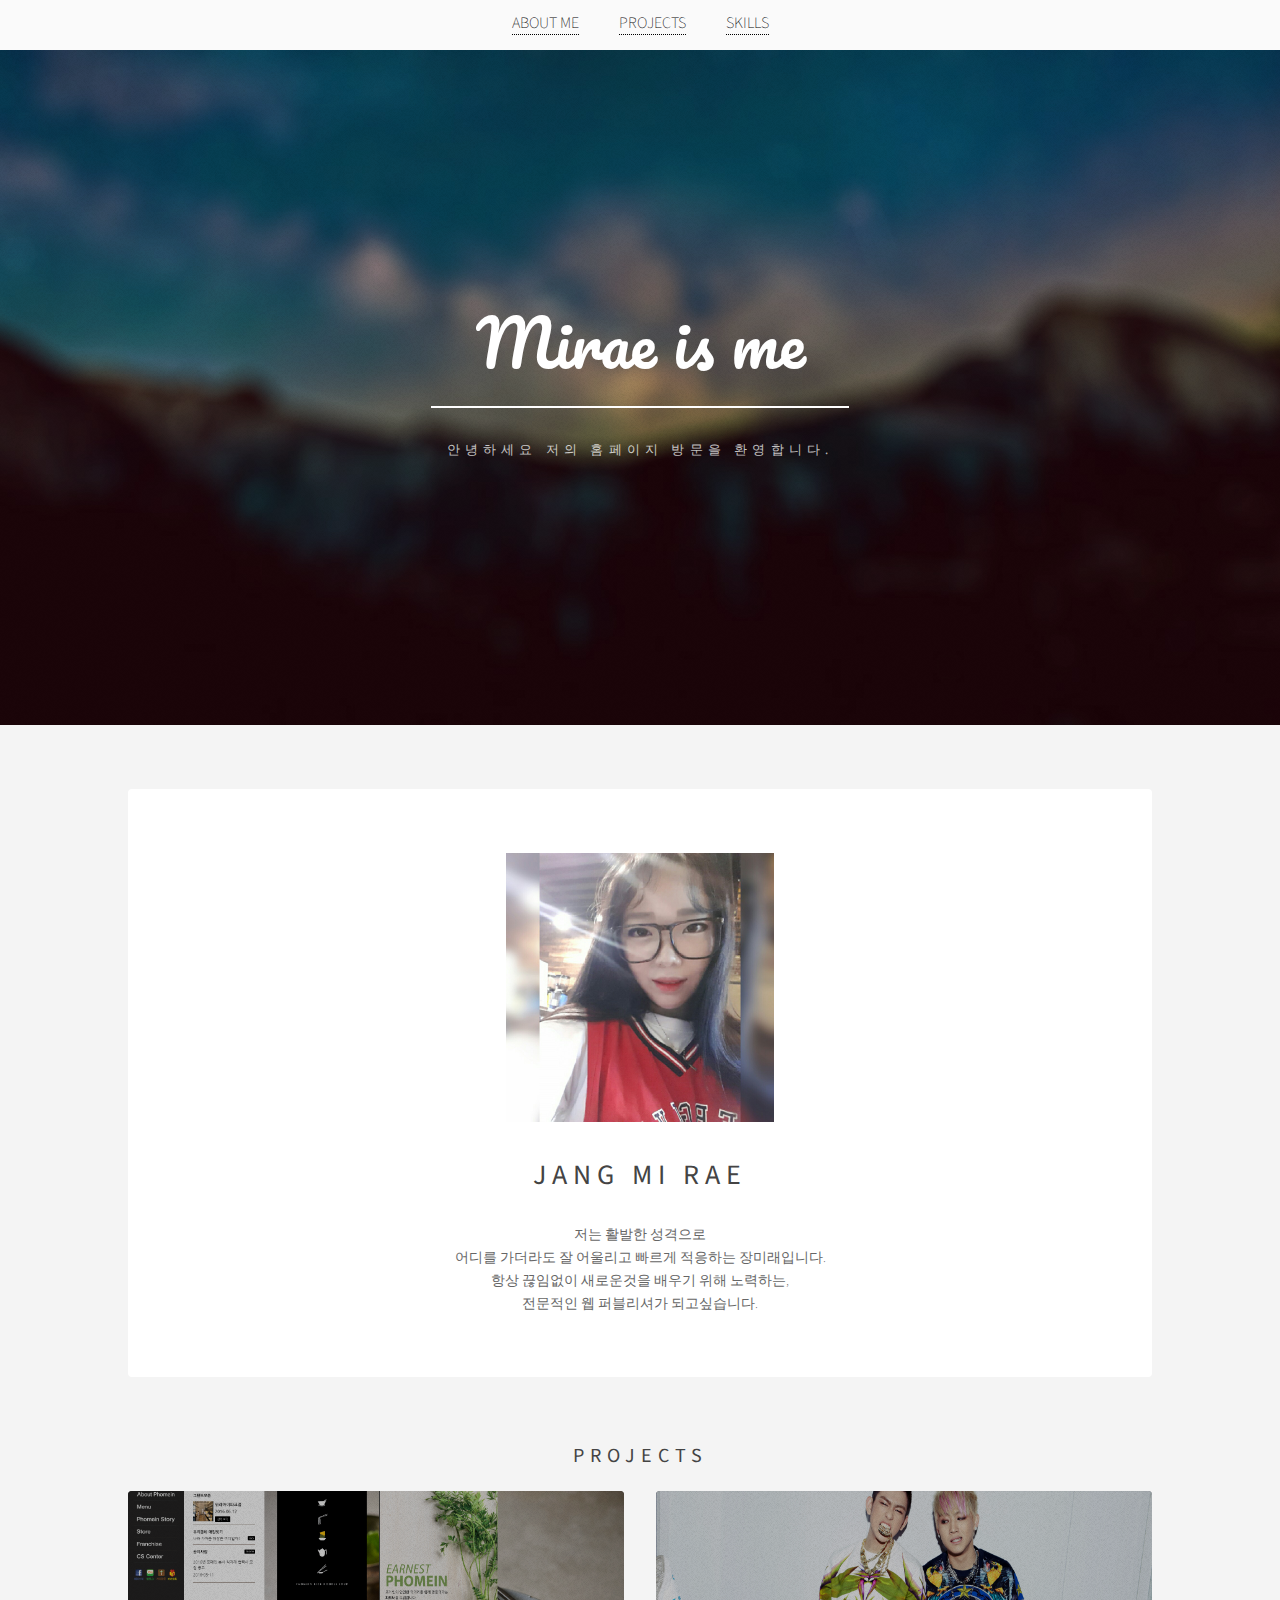
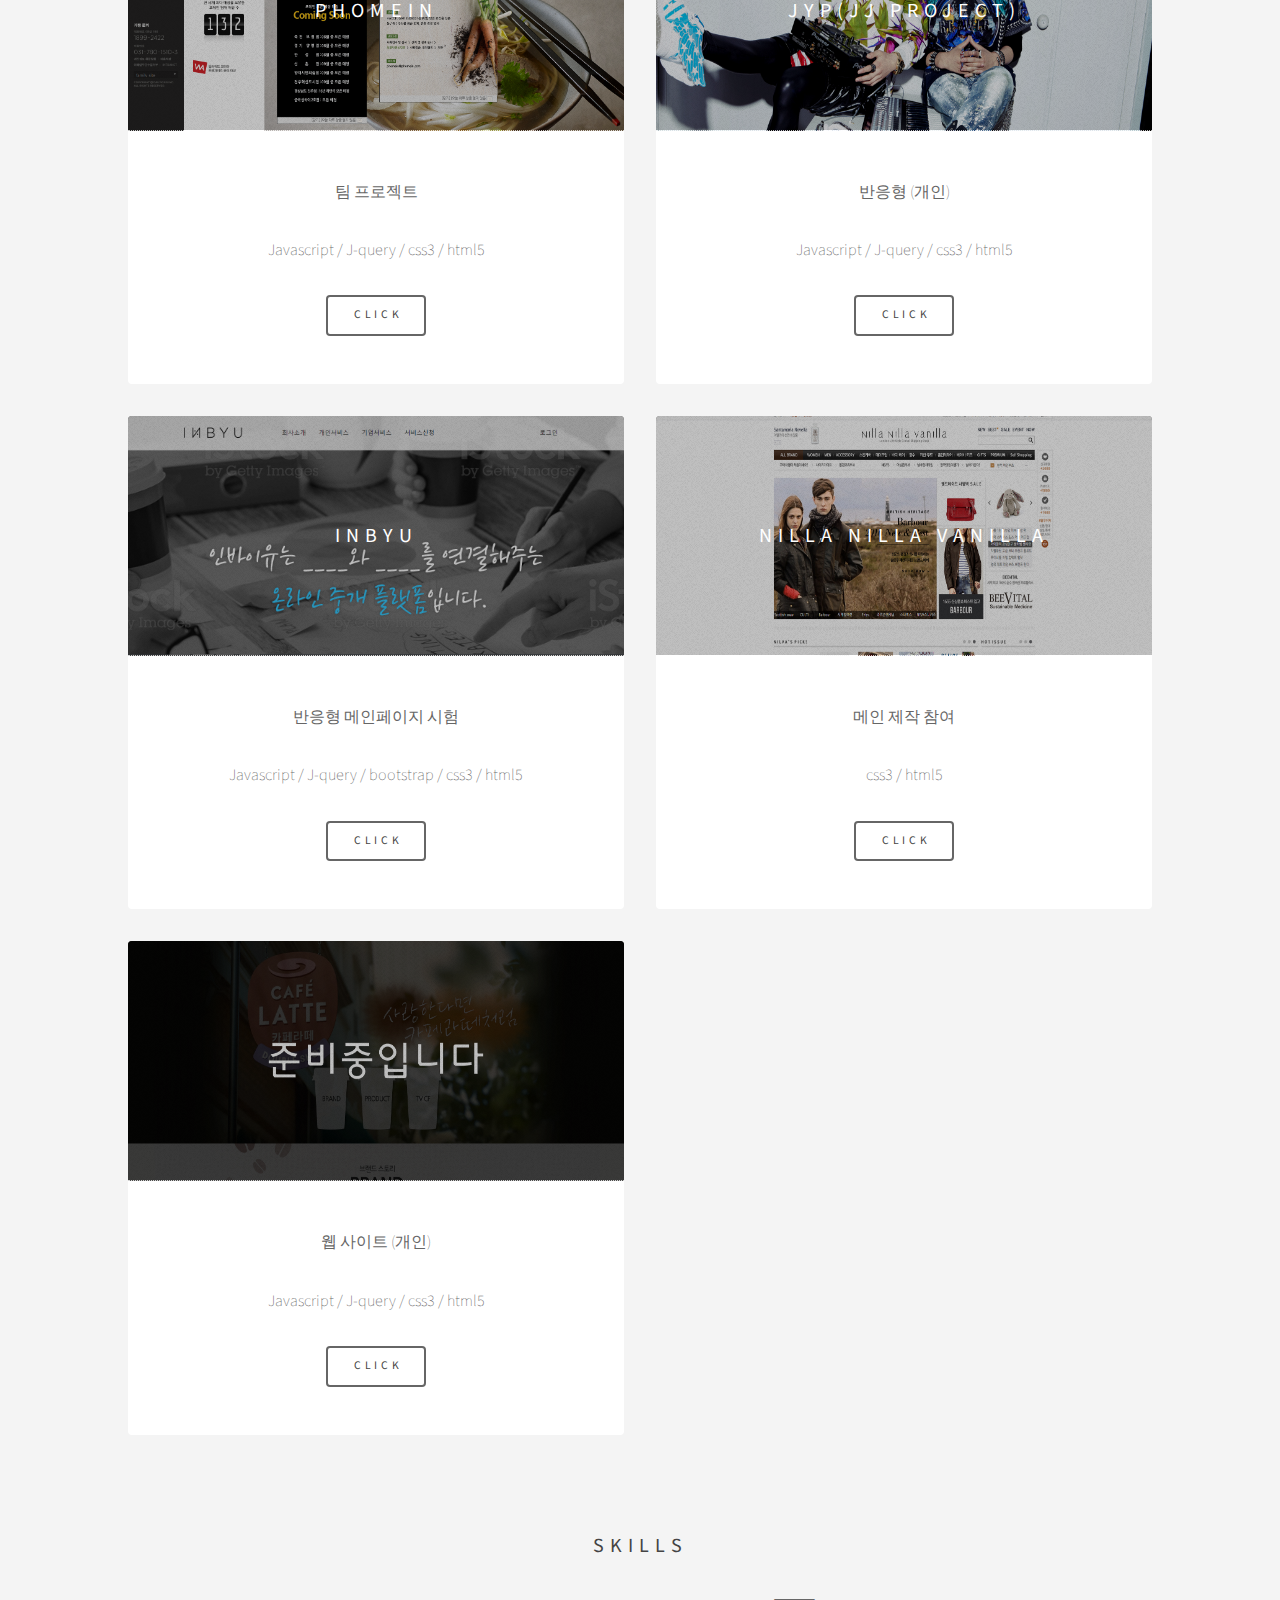
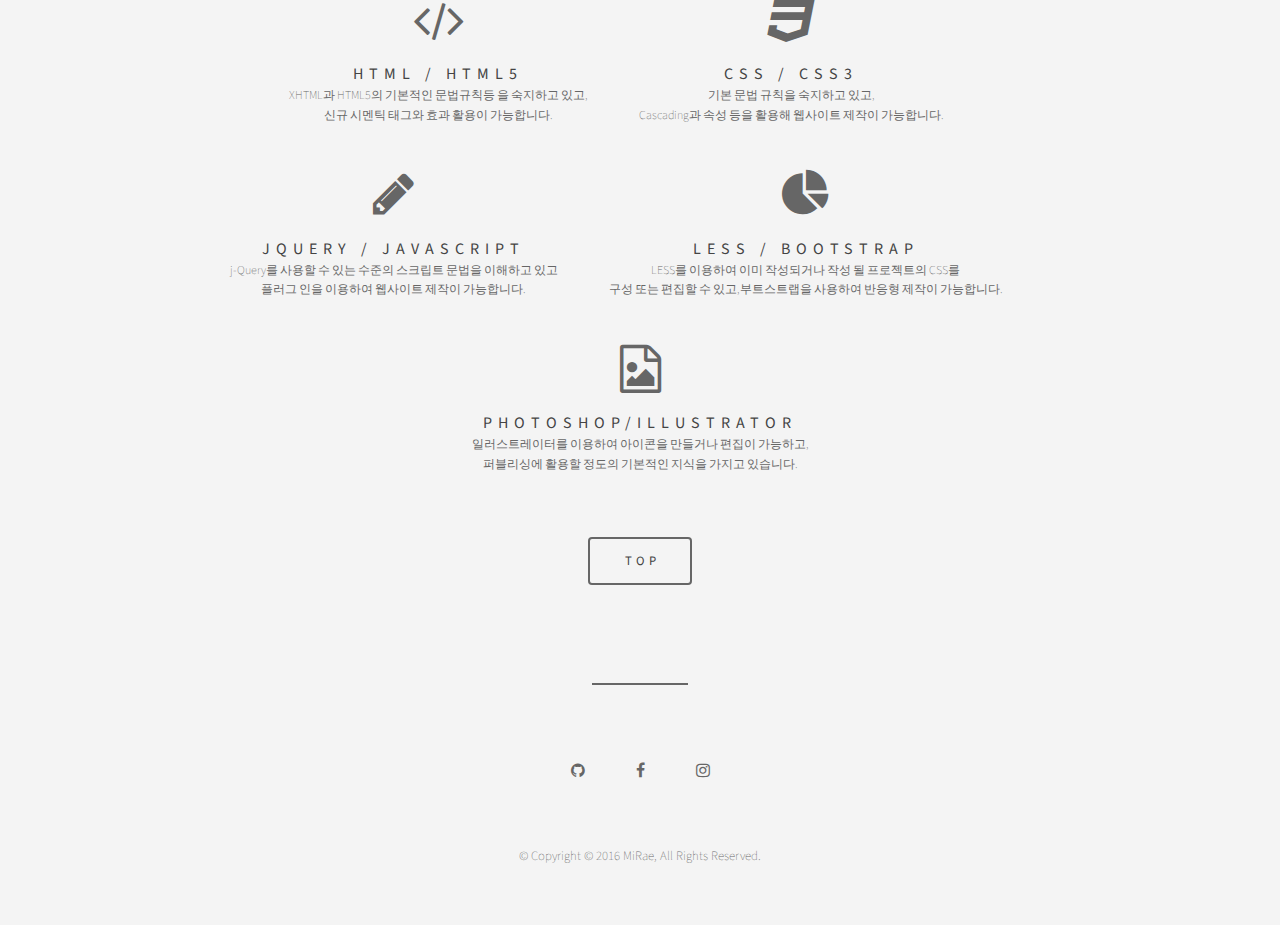
<file: index.html>
<!DOCTYPE HTML>
<!--
	Epilogue by TEMPLATED
	templated.co @templatedco
	Released for free under the Creative Commons Attribution 3.0 license (templated.co/license)
-->
<html>
	<head>
		<title>Jang Mi Rae</title>
		<meta charset="utf-8" />
		<meta name="viewport" content="width=device-width, initial-scale=1" />

		<link rel="stylesheet" href="assets/css/main.css" />
	</head>
	<body data-spy="scroll" data-target=".navbar">
		<!-- 네비 -->
		<div class="navbar">
	    <ul class="nav nav-tabs" role="tablist" >
	      <li><a href="#wrapper" >ABOUT ME</a></li>
				<li><a href="#pro">PROJECTS</a></li>
				<li><a href="#cta">SKILLS</a></li>
	    </ul>
	  </div>
		<!-- Header -->
			<header id="header" class="alt">
				<div class="inner">
					<h1>Mirae is me</h1>
					<p>안녕하세요 저의 홈페이지 방문을 환영합니다.</p>
					<!-- <a href="">
						<i class="fa fa-chevron-circle-down fa-2x" aria-hidden="true"></i>
					</a> -->
				</div>
			</header>

		<!-- Wrapper -->
			<div id="wrapper">

				<!-- Banner -->
					<section id="intro" class="main">
						<div class="icon major">
                            <img src="images/mirae.jpg" alt="미래사진">
                        </div>

						<h2>Jang Mi Rae</h2>
						<p>저는 활발한 성격으로<br />
							어디를 가더라도 잘 어울리고 빠르게 적응하는 장미래입니다.<br />
							항상 끊임없이 새로운것을 배우기 위해 노력하는, <br />
							전문적인 웹 퍼블리셔가 되고싶습니다.
						</p>

						<!-- <ul class="actions">
							<li><a href="#" class="button big">Learn More</a></li>
						</ul> -->
					</section>

				<!-- Items -->
					<h3 style="text-align:center" id="pro">PROJECTS</h3>
					<section class="main items">

						<article class="item">
							<header>
								<a href="http://pf.i-make.kr:8080/phomein/html/main/main.jsp" target="_blank"><img src="images/phomein.png" alt="포메인" style="width:100%"/></a>
								<h3>Phomein</h3>
							</header>
							<P>팀 프로젝트</P>
							<P>Javascript / J-query / css3 / html5</P>
							<ul class="actions">
								<li><a href="http://pf.i-make.kr:8080/phomein/html/main/main.jsp" target="_blank" class="button">Click</a></li>
							</ul>
						</article>
						<article class="item">
							<header>
								<a href="http://miraeme.dothome.co.kr/" target="_blank"><img src="images/jyp.png" alt="jyp" style="width:100%"/></a>
								<h3>JYP(JJ Project) </h3>
							</header>
							<p>반응형 (개인)</p>
							<P>Javascript / J-query / css3 / html5</P>
							<ul class="actions">
								<li><a href="http://miraeme.dothome.co.kr/" target="_blank" class="button">Click</a></li>
							</ul>
						</article>
						<article class="item">
							<header>
								<a href="mirae_me/LKMS_-master/index.html" target="_blank"><img src="images/inbyu.jpg" alt="인바이유" style="width:100%"/></a>
								<h3>INBYU</h3>
							</header>
							<p>반응형 메인페이지 시험</p>
							<P>Javascript / J-query / bootstrap / css3 / html5</P>
							<ul class="actions">
								<li><a href="mirae_me/LKMS_-master/index.html" target="_blank" class="button">Click</a></li>
							</ul>
						</article>
						<article class="item">
							<header>
								<a href="http://www.nillanillavanilla.com/" target="_blank"><img src="images/nilla.png" alt="닐라닐라" style="width:100%"/></a>
								<h3>Nilla Nilla Vanilla </h3>
							</header>
							<p>메인 제작 참여</p>
							<p>css3 / html5</p>
							<ul class="actions">
								<li><a href="http://www.nillanillavanilla.com/" target="_blank" class="button">Click</a></li>
							</ul>
						</article>
						<article class="item">
							<header>
								<a href=""><img src="images/img.png" alt="카페라떼" style="width:100%"/></a>
								<!-- <h3>Cafelatte</h3> -->
							</header>
							<p>웹 사이트 (개인)</p>
							<p>Javascript / J-query / css3 / html5</p>
							<ul class="actions">
								<li><a href="" class="button">Click</a></li>
							</ul>
						</article>
					</section>

				<!-- CTA -->
					<section id="cta" class="main special">
						<h3>SKILLS</h3>
						<ul class="icons">
							<li>
								<a class="icon fa-code fa-3x">
									<span class="label">HTML/HTML5</span>
								</a>
								<h4>HTML / HTML5</h4>
								<p>XHTML과 HTML5의 기본적인 문법규칙등 을 숙지하고 있고,<br />
									  신규 시멘틱 태그와 효과 활용이 가능합니다.
								</p>
							</li>
							<li>
								<a class="icon fa-css3 fa-3x">
									<span class="label">CSS/CSS3</span>
								</a>
								<h4>CSS / CSS3</h4>
								<p>기본 문법 규칙을 숙지하고 있고,<br />
								Cascading과 속성 등을 활용해 웹사이트 제작이 가능합니다.</p>
							</li>
							<li>
								<a class="icon fa-pencil fa-3x">
									<span class="label">jQuery</span>
								</a>
								<h4>jQuery / javascript</h4>
								<p>j-Query를 사용할 수 있는 수준의 스크립트 문법을 이해하고 있고<br />
									플러그 인을 이용하여 웹사이트 제작이 가능합니다.</p>
							</li>
							<li>
								<a class="icon fa-pie-chart fa-3x">
									<span class="label">LESS</span>
								</a>
								<h4>LESS / bootstrap</h4>
								<p>LESS를 이용하여 이미 작성되거나 작성 될 프로젝트의 CSS를 <br />
									구성 또는 편집할 수 있고,부트스트랩을 사용하여 반응형 제작이 가능합니다.</p>
							</li>
							<li>
								<a class="icon  fa-file-image-o fa-3x">
									<span class="label">Photoshop/illustrator</span>
								</a>
								<h4>Photoshop/illustrator</h4>
								<p>일러스트레이터를 이용하여 아이콘을 만들거나 편집이 가능하고,<br />
								퍼블리싱에 활용할 정도의 기본적인 지식을 가지고 있습니다.</p>
							</li>
						</ul>
						<ul class="actions">
							<li><a href="#top" class="button big">TOP</a></li>
						</ul>
					</section>

				<!-- Main -->
				<!--
					<section id="main" class="main">
						<header>
							<h2>Lorem ipsum dolor</h2>
						</header>
						<p>Fusce malesuada efficitur venenatis. Pellentesque tempor leo sed massa hendrerit hendrerit. In sed feugiat est, eu congue elit. Ut porta magna vel felis sodales vulputate. Donec faucibus dapibus lacus non ornare. Etiam eget neque id metus gravida tristique ac quis erat. Aenean quis aliquet sem. Ut ut elementum sem. Suspendisse eleifend ut est non dapibus. Nulla porta, neque quis pretium sagittis, tortor lacus elementum metus, in imperdiet ante lorem vitae ipsum. Pellentesque habitant morbi tristique senectus et netus et malesuada fames ac turpis egestas. Etiam eget neque id metus gravida tristique ac quis erat. Aenean quis aliquet sem. Ut ut elementum sem. Suspendisse eleifend ut est non dapibus. Nulla porta, neque quis pretium sagittis, tortor lacus elementum metus, in imperdiet ante lorem vitae ipsum. Pellentesque habitant morbi tristique senectus et netus et malesuada fames ac turpis egestas.</p>
					</section>
				-->

				<!-- Footer -->
					<footer id="footer">
						<ul class="icons">
							<li><a href="https://github.com/wkdalfo12" target="_blank" class="icon fa-github"><span class="label">github</span></a></li>
							<li><a href="#" class="icon fa-facebook"><span class="label">Facebook</span></a></li>
							<li><a href="#" class="icon fa-instagram"><span class="label">Instagram</span></a></li>
						</ul>
						<p class="copyright">&copy; Copyright &copy; 2016 MiRae, All Rights Reserved.</p>
					</footer>

			</div>

		<!-- Scripts -->
			<script src="assets/js/jquery.min.js"></script>
			<script src="assets/js/skel.min.js"></script>
			<script src="assets/js/util.js"></script>
			<script src="assets/js/main.js"></script>

	</body>
</html>
</file>
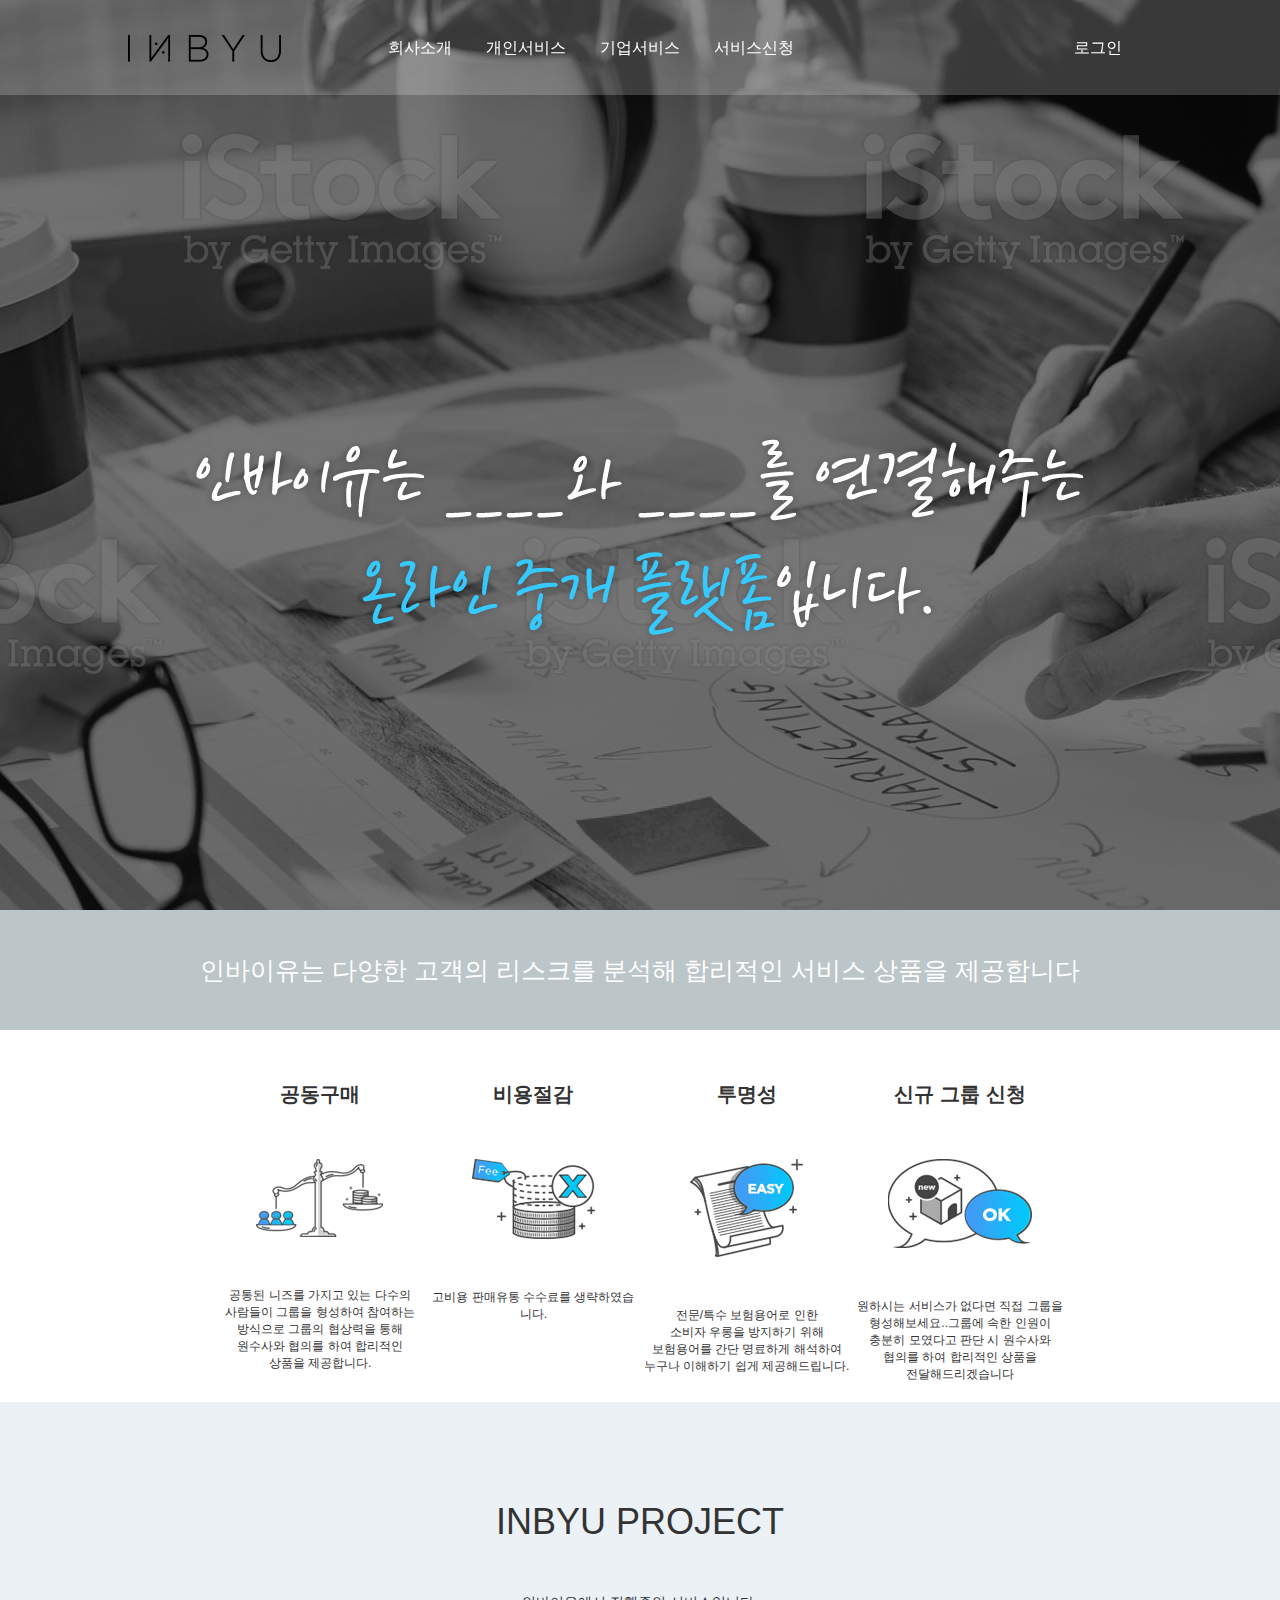
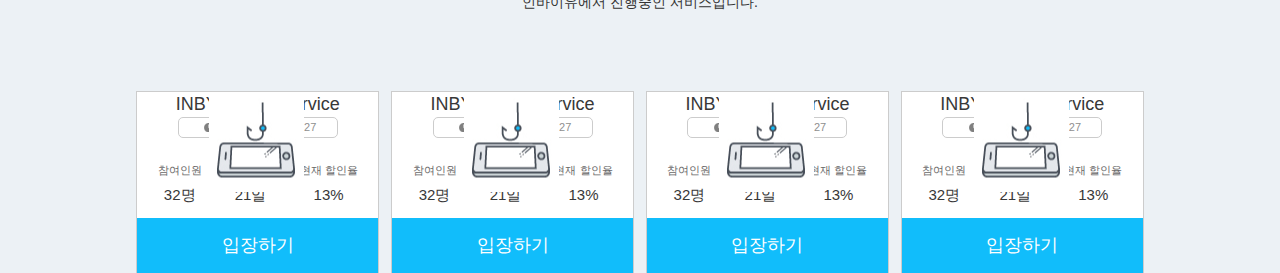
<file: LKMS_-master/index.html>
<!DOCTYPE html>
<html lang="en">
<head>
  <meta charset="UTF-8">
  <meta name="viewport" content="width=device-width, initial-scale=1.0">
  <meta http-equiv="X-UA-Compatible" content="ie=edge">
  <script src="https://ajax.googleapis.com/ajax/libs/jquery/1.12.4/jquery.min.js"></script>
  <link rel="stylesheet" href="https://maxcdn.bootstrapcdn.com/bootstrap/3.3.2/css/bootstrap.min.css">
  <script src="https://maxcdn.bootstrapcdn.com/bootstrap/3.3.2/js/bootstrap.min.js"></script>
  <title>LKMS_main</title>
  <link rel="stylesheet" href="./lib/main.css">
  <link rel="stylesheet" href="./lib/in.css">   <!--플러그인-->
  <script type="text/javascript" src="./lib/main.js"></script>
</head>

<body>

<div class="container">
    <div class="container-fluid">
      <!-- 메뉴바 -->
      <div class="header">
        <div class="bb">
            <div class="logo-s">
                <a href="#">
                  <img src="./img/main/gnb_logo.png" alt="">
                </a>
            </div>
            <div class="nav">
                <button>Menu</button>
                <ul>
                    <li><a href="#">회사소개</a></li>
                    <li><a href="#">개인서비스</a></li>
                    <li><a href="#">기업서비스</a></li>
                    <li><a href="#">서비스신청</a></li>
                    <li class="last"><a href="#">로그인</a></li>
                </ul>
            </div>
            <!-- 하위메뉴 /디스플레이논 -->
            <!-- <div class="intro">
                <ul>
                  <li><a href="#">intro1</a></li>
                  <li><a href="#">intro2</a></li>
                  <li><a href="#">intro3</a></li>
                  <li><a href="#">intro4</a></li>
                </ul>
            </div> -->
          </div>
        </div>
      <!-- 컨텐츠부분 -->
      <div class="container-fluid contents">
        <div class="contents1"></div>
        <div class="contents2">
          <span>인바이유는 다양한 고객의 리스크를 분석해 합리적인 서비스 상품을 제공합니다</span>
        </div>
        <div class="contents3 row">

          <div class="col-lg-2 col-lg-offset-2 col-md-offset-1 col-md-5 col-sm-offset-1 col-sm-5 col-xs-12">
            <strong>공동구매</strong>
            <img src="./img/main/main_icon01.png" alt="아이콘1">
            <p>공통된 니즈를 가지고 있는 다수의<br />
              사람들이 그룹을 형성하여 참여하는<br />
              방식으로 그룹의 협상력을 통해<br />
              원수사와 협의를 하여 합리적인<br />
              상품을 제공합니다. </p>
          </div>
          <div class="col-lg-2 col-md-5 col-sm-5 col-xs-12">
            <strong>비용절감</strong>
            <img src="./img/main/main_icon02.png" alt="아이콘2">
            <p>고비용 판매유통 수수료를 생략하였습니다.</p>
          </div>
          <div class="col-lg-2 col-lg-offset-0 col-md-5 col-md-offset-1 col-sm-offset-1 col-sm-5 col-xs-12" id="hh">
            <strong>투명성</strong>
            <img src="./img/main/main_icon03.png" alt="아이콘3">
            <p>전문/특수 보험용어로 인한<br />
              소비자 우롱을 방지하기 위해<br />
              보험용어를 간단 명료하게 해석하여<br />
              누구나 이해하기 쉽게 제공해드립니다.<br />
              </p>
          </div>
          <div class="col-lg-2 col-lg-offset-0 col-md-5 col-sm-5 col-xs-12" id="nn">
            <strong>신규 그룹 신청</strong>
            <img src="./img/main/main_icon04.png" alt="아이콘4">
            <p>원하시는 서비스가 없다면 직접 그룹을<br />
              형성해보세요..그룹에 속한 인원이<br />
              충분히 모였다고 판단 시 원수사와<br />
              협의를 하여 합리적인 상품을<br />
              전달해드리겠습니다</p>
          </div>

        </div>
        <div class="contents4">
          <div class="c_head">
              <h1>INBYU PROJECT</h1>
              <p>인바이유에서 진행중인 서비스입니다.</p>
          </div>
          <div class="c_contents">
            <div class="content-box">
                <!-- care부분 -->
                <!-- <div class="col-lg-2 col-md-1"></div> -->

                <div class="group1">
                <div class="">
                  <div class="care1 com top_1">
                    <div class="care_h ">
                        <!-- 플러그인시작 -->
                         <ul class="progress">
                            <!--  Item  -->
                            <li data-name="" data-percent="">
                                <svg viewBox="-10 -10 220 220">                       <!--동그라미그려주는-->
                                <g fill="none" stroke-width="12" transform="translate(100,100)">
                                <!-- 동그리마 속 회색부분 -->
                                <path d="M 0,-100 A 100,100 0 0,1 86.6,-50" stroke="url(#cl1)"/>
                                <path d="M 86.6,-50 A 100,100 0 0,1 86.6,50" stroke="url(#cl2)"/>
                                <path d="M 86.6,50 A 100,100 0 0,1 0,100" stroke="url(#cl3)"/>
                                <path d="M 0,100 A 100,100 0 0,1 -86.6,50" stroke="url(#cl4)"/>
                                <path d="M -86.6,50 A 100,100 0 0,1 -86.6,-50" stroke="url(#cl5)"/>
                                <path d="M -86.6,-50 A 100,100 0 0,1 0,-100" stroke="url(#cl6)"/>
                                </g>
                                </svg>
                                <svg viewBox="-10 -10 220 220">                     <!--색칠해주는 / stroke-dashoffset = 629가 100% -->
                                <path d="M200,100 C200,44.771525 155.228475,0 100,0 C44.771525,0 0,44.771525 0,100 C0,155.228475 44.771525,200 100,200 C155.228475,200 200,155.228475 200,100 Z" stroke-dashoffset="503"></path>
                                </svg>
                            </li>
                        </ul>
                        <!--  Defining Angle Gradient Colors  -->
                        <svg width="0" height="0">
                        <defs>
                        <linearGradient id="cl1" gradientUnits="objectBoundingBox" x1="0" y1="0" x2="1" y2="1">
                            <stop stop-color="#27a0f7"/>
                            <stop offset="100%" stop-color="#27a0f7"/>
                        </linearGradient>
                        <linearGradient id="cl2" gradientUnits="objectBoundingBox" x1="0" y1="0" x2="0" y2="1">
                            <stop stop-color="#27a0f7"/>
                            <stop offset="100%" stop-color="#27a0f7"/>
                        </linearGradient>
                        <linearGradient id="cl3" gradientUnits="objectBoundingBox" x1="1" y1="0" x2="0" y2="1">
                            <stop stop-color="#27a0f7"/>
                            <stop offset="100%" stop-color="#27a0f7"/>
                        </linearGradient>
                        <linearGradient id="cl4" gradientUnits="objectBoundingBox" x1="1" y1="1" x2="0" y2="0">
                            <stop stop-color="#27a0f7"/>
                            <stop offset="100%" stop-color="#27a0f7"/>
                        </linearGradient>
                        <linearGradient id="cl5" gradientUnits="objectBoundingBox" x1="0" y1="1" x2="0" y2="0">
                            <stop stop-color="#27a0f7"/>
                            <stop offset="100%" stop-color="#27a0f7"/>
                        </linearGradient>
                        <linearGradient id="cl6" gradientUnits="objectBoundingBox" x1="0" y1="1" x2="1" y2="0">
                            <stop stop-color="#27a0f7"/>
                            <stop offset="100%" stop-color="#27a0f7"/>
                        </linearGradient>
                        </defs>
                        </svg>
                        <!-- 플러그인 끝 -->
                        <!-- <img src="./img/main/img_2.jpg" alt="아이콘"> -->
                        <div class="bgimg"></div>
                      </div>
                      <div class="care_t">
                        <ul class="inbyn">
                          <li class="in_text">INBYU Care Service</li>
                          <li class="in_box">
                            <img src="./img/main/img_1.jpg" alt="시계모양아이콘">
                            <span>2016.09.15 - 09.27 </span>
                          </li>
                        </ul>
                      </div>
                      <div class="care_c">
                        <span>
                          <p>참여인원</p>
                          <p>32명</p>
                        </span>
                        <span>
                          <p>남은 일 수</p>
                          <p>21일</p>
                        </span>
                        <span>
                          <p>현재 할인율</p>
                          <p>13%</p>
                        </span>
                      </div>
                      <div class="care_f">
                        <button>입장하기</button>
                      </div>
                  </div>
                </div>

                <div class="">
                  <div class="care2 com top_1">
                    <div class="care_h ">
                        <!-- 플러그인시작 -->
                         <ul class="progress">
                            <!--  Item  -->
                            <li data-name="" data-percent="">
                                <svg viewBox="-10 -10 220 220">                       <!--동그라미그려주는-->
                                <g fill="none" stroke-width="12" transform="translate(100,100)">
                                <!-- 동그리마 속 회색부분 -->
                                <path d="M 0,-100 A 100,100 0 0,1 86.6,-50" stroke="url(#cl1)"/>
                                <path d="M 86.6,-50 A 100,100 0 0,1 86.6,50" stroke="url(#cl2)"/>
                                <path d="M 86.6,50 A 100,100 0 0,1 0,100" stroke="url(#cl3)"/>
                                <path d="M 0,100 A 100,100 0 0,1 -86.6,50" stroke="url(#cl4)"/>
                                <path d="M -86.6,50 A 100,100 0 0,1 -86.6,-50" stroke="url(#cl5)"/>
                                <path d="M -86.6,-50 A 100,100 0 0,1 0,-100" stroke="url(#cl6)"/>
                                </g>
                                </svg>
                                <svg viewBox="-10 -10 220 220">                     <!--색칠해주는 / stroke-dashoffset = 629가 100% -->
                                <path d="M200,100 C200,44.771525 155.228475,0 100,0 C44.771525,0 0,44.771525 0,100 C0,155.228475 44.771525,200 100,200 C155.228475,200 200,155.228475 200,100 Z" stroke-dashoffset="503"></path>
                                </svg>
                            </li>
                        </ul>
                        <!--  Defining Angle Gradient Colors  -->
                        <svg width="0" height="0">
                        <defs>
                        <linearGradient id="cl1" gradientUnits="objectBoundingBox" x1="0" y1="0" x2="1" y2="1">
                            <stop stop-color="#27a0f7"/>
                            <stop offset="100%" stop-color="#27a0f7"/>
                        </linearGradient>
                        <linearGradient id="cl2" gradientUnits="objectBoundingBox" x1="0" y1="0" x2="0" y2="1">
                            <stop stop-color="#27a0f7"/>
                            <stop offset="100%" stop-color="#27a0f7"/>
                        </linearGradient>
                        <linearGradient id="cl3" gradientUnits="objectBoundingBox" x1="1" y1="0" x2="0" y2="1">
                            <stop stop-color="#27a0f7"/>
                            <stop offset="100%" stop-color="#27a0f7"/>
                        </linearGradient>
                        <linearGradient id="cl4" gradientUnits="objectBoundingBox" x1="1" y1="1" x2="0" y2="0">
                            <stop stop-color="#27a0f7"/>
                            <stop offset="100%" stop-color="#27a0f7"/>
                        </linearGradient>
                        <linearGradient id="cl5" gradientUnits="objectBoundingBox" x1="0" y1="1" x2="0" y2="0">
                            <stop stop-color="#27a0f7"/>
                            <stop offset="100%" stop-color="#27a0f7"/>
                        </linearGradient>
                        <linearGradient id="cl6" gradientUnits="objectBoundingBox" x1="0" y1="1" x2="1" y2="0">
                            <stop stop-color="#27a0f7"/>
                            <stop offset="100%" stop-color="#27a0f7"/>
                        </linearGradient>
                        </defs>
                        </svg>
                        <!-- 플러그인 끝 -->
                        <!-- <img src="./img/main/img_2.jpg" alt="아이콘"> -->
                        <div class="bgimg"></div>
                      </div>
                      <div class="care_t">
                        <ul class="inbyn">
                          <li class="in_text">INBYU Care Service</li>
                          <li class="in_box">
                            <img src="./img/main/img_1.jpg" alt="시계모양아이콘">
                            <span>2016.09.15 - 09.27 </span>
                          </li>
                        </ul>
                      </div>
                      <div class="care_c">
                        <span>
                          <p>참여인원</p>
                          <p>32명</p>
                        </span>
                        <span>
                          <p>남은 일 수</p>
                          <p>21일</p>
                        </span>
                        <span>
                          <p>현재 할인율</p>
                          <p>13%</p>
                        </span>
                      </div>
                      <div class="care_f">
                        <button>입장하기</button>
                      </div>
                  </div>
                </div>
                </div>

                <div class="group2">
                <div class="">
                  <div class="care3 com bottom_1">
                    <div class="care_h ">
                        <!-- 플러그인시작 -->
                         <ul class="progress">
                            <!--  Item  -->
                            <li data-name="" data-percent="">
                                <svg viewBox="-10 -10 220 220">                       <!--동그라미그려주는-->
                                <g fill="none" stroke-width="12" transform="translate(100,100)">
                                <!-- 동그리마 속 회색부분 -->
                                <path d="M 0,-100 A 100,100 0 0,1 86.6,-50" stroke="url(#cl1)"/>
                                <path d="M 86.6,-50 A 100,100 0 0,1 86.6,50" stroke="url(#cl2)"/>
                                <path d="M 86.6,50 A 100,100 0 0,1 0,100" stroke="url(#cl3)"/>
                                <path d="M 0,100 A 100,100 0 0,1 -86.6,50" stroke="url(#cl4)"/>
                                <path d="M -86.6,50 A 100,100 0 0,1 -86.6,-50" stroke="url(#cl5)"/>
                                <path d="M -86.6,-50 A 100,100 0 0,1 0,-100" stroke="url(#cl6)"/>
                                </g>
                                </svg>
                                <svg viewBox="-10 -10 220 220">                     <!--색칠해주는 / stroke-dashoffset = 629가 100% -->
                                <path d="M200,100 C200,44.771525 155.228475,0 100,0 C44.771525,0 0,44.771525 0,100 C0,155.228475 44.771525,200 100,200 C155.228475,200 200,155.228475 200,100 Z" stroke-dashoffset="503"></path>
                                </svg>
                            </li>
                        </ul>
                        <!--  Defining Angle Gradient Colors  -->
                        <svg width="0" height="0">
                        <defs>
                        <linearGradient id="cl1" gradientUnits="objectBoundingBox" x1="0" y1="0" x2="1" y2="1">
                            <stop stop-color="#27a0f7"/>
                            <stop offset="100%" stop-color="#27a0f7"/>
                        </linearGradient>
                        <linearGradient id="cl2" gradientUnits="objectBoundingBox" x1="0" y1="0" x2="0" y2="1">
                            <stop stop-color="#27a0f7"/>
                            <stop offset="100%" stop-color="#27a0f7"/>
                        </linearGradient>
                        <linearGradient id="cl3" gradientUnits="objectBoundingBox" x1="1" y1="0" x2="0" y2="1">
                            <stop stop-color="#27a0f7"/>
                            <stop offset="100%" stop-color="#27a0f7"/>
                        </linearGradient>
                        <linearGradient id="cl4" gradientUnits="objectBoundingBox" x1="1" y1="1" x2="0" y2="0">
                            <stop stop-color="#27a0f7"/>
                            <stop offset="100%" stop-color="#27a0f7"/>
                        </linearGradient>
                        <linearGradient id="cl5" gradientUnits="objectBoundingBox" x1="0" y1="1" x2="0" y2="0">
                            <stop stop-color="#27a0f7"/>
                            <stop offset="100%" stop-color="#27a0f7"/>
                        </linearGradient>
                        <linearGradient id="cl6" gradientUnits="objectBoundingBox" x1="0" y1="1" x2="1" y2="0">
                            <stop stop-color="#27a0f7"/>
                            <stop offset="100%" stop-color="#27a0f7"/>
                        </linearGradient>
                        </defs>
                        </svg>
                        <!-- 플러그인 끝 -->
                        <!-- <img src="./img/main/img_2.jpg" alt="아이콘"> -->
                        <div class="bgimg"></div>
                      </div>
                      <div class="care_t">
                        <ul class="inbyn">
                          <li class="in_text">INBYU Care Service</li>
                          <li class="in_box">
                            <img src="./img/main/img_1.jpg" alt="시계모양아이콘">
                            <span>2016.09.15 - 09.27 </span>
                          </li>
                        </ul>
                      </div>
                      <div class="care_c">
                        <span>
                          <p>참여인원</p>
                          <p>32명</p>
                        </span>
                        <span>
                          <p>남은 일 수</p>
                          <p>21일</p>
                        </span>
                        <span>
                          <p>현재 할인율</p>
                          <p>13%</p>
                        </span>
                      </div>
                      <div class="care_f">
                        <button>입장하기</button>
                      </div>
                  </div>
                </div>

                <div class="">
                  <div class="care4 com bottom_1">
                    <div class="care_h ">
                        <!-- 플러그인시작 -->
                         <ul class="progress">
                            <!--  Item  -->
                            <li data-name="" data-percent="">
                                <svg viewBox="-10 -10 220 220">                       <!--동그라미그려주는-->
                                <g fill="none" stroke-width="12" transform="translate(100,100)">
                                <!-- 동그리마 속 회색부분 -->
                                <path d="M 0,-100 A 100,100 0 0,1 86.6,-50" stroke="url(#cl1)"/>
                                <path d="M 86.6,-50 A 100,100 0 0,1 86.6,50" stroke="url(#cl2)"/>
                                <path d="M 86.6,50 A 100,100 0 0,1 0,100" stroke="url(#cl3)"/>
                                <path d="M 0,100 A 100,100 0 0,1 -86.6,50" stroke="url(#cl4)"/>
                                <path d="M -86.6,50 A 100,100 0 0,1 -86.6,-50" stroke="url(#cl5)"/>
                                <path d="M -86.6,-50 A 100,100 0 0,1 0,-100" stroke="url(#cl6)"/>
                                </g>
                                </svg>
                                <svg viewBox="-10 -10 220 220">                     <!--색칠해주는 / stroke-dashoffset = 629가 100% -->
                                <path d="M200,100 C200,44.771525 155.228475,0 100,0 C44.771525,0 0,44.771525 0,100 C0,155.228475 44.771525,200 100,200 C155.228475,200 200,155.228475 200,100 Z" stroke-dashoffset="503"></path>
                                </svg>
                            </li>
                        </ul>
                        <!--  Defining Angle Gradient Colors  -->
                        <svg width="0" height="0">
                        <defs>
                        <linearGradient id="cl1" gradientUnits="objectBoundingBox" x1="0" y1="0" x2="1" y2="1">
                            <stop stop-color="#27a0f7"/>
                            <stop offset="100%" stop-color="#27a0f7"/>
                        </linearGradient>
                        <linearGradient id="cl2" gradientUnits="objectBoundingBox" x1="0" y1="0" x2="0" y2="1">
                            <stop stop-color="#27a0f7"/>
                            <stop offset="100%" stop-color="#27a0f7"/>
                        </linearGradient>
                        <linearGradient id="cl3" gradientUnits="objectBoundingBox" x1="1" y1="0" x2="0" y2="1">
                            <stop stop-color="#27a0f7"/>
                            <stop offset="100%" stop-color="#27a0f7"/>
                        </linearGradient>
                        <linearGradient id="cl4" gradientUnits="objectBoundingBox" x1="1" y1="1" x2="0" y2="0">
                            <stop stop-color="#27a0f7"/>
                            <stop offset="100%" stop-color="#27a0f7"/>
                        </linearGradient>
                        <linearGradient id="cl5" gradientUnits="objectBoundingBox" x1="0" y1="1" x2="0" y2="0">
                            <stop stop-color="#27a0f7"/>
                            <stop offset="100%" stop-color="#27a0f7"/>
                        </linearGradient>
                        <linearGradient id="cl6" gradientUnits="objectBoundingBox" x1="0" y1="1" x2="1" y2="0">
                            <stop stop-color="#27a0f7"/>
                            <stop offset="100%" stop-color="#27a0f7"/>
                        </linearGradient>
                        </defs>
                        </svg>
                        <!-- 플러그인 끝 -->
                        <!-- <img src="./img/main/img_2.jpg" alt="아이콘"> -->
                        <div class="bgimg"></div>
                      </div>
                      <div class="care_t">
                        <ul class="inbyn">
                          <li class="in_text">INBYU Care Service</li>
                          <li class="in_box">
                            <img src="./img/main/img_1.jpg" alt="시계모양아이콘">
                            <span>2016.09.15 - 09.27 </span>
                          </li>
                        </ul>
                      </div>
                      <div class="care_c">
                        <span>
                          <p>참여인원</p>
                          <p>32명</p>
                        </span>
                        <span>
                          <p>남은 일 수</p>
                          <p>21일</p>
                        </span>
                        <span>
                          <p>현재 할인율</p>
                          <p>13%</p>
                        </span>
                      </div>
                      <div class="care_f">
                        <button>입장하기</button>
                      </div>
                  </div>
                  </div>
                </div>

                <!-- <div class="col-lg-2 col-md-1"></div> -->
            </div> <!--.row닫힘-->
          </div>
        </div>
      </div>
  </div>
</div>


</body>
</html>
</file>
<file: LKMS_-master/lib/main.css>
/*공통사항*/
.container,.container-fluid,.menu,.row,ul,li{margin: 0;padding: 0;}
a{text-decoration:none;}
ul,li{list-style: none;}
.container{
  width: 100%;
  margin:0 auto;
}
.container-fluid{
  width: 100%;
}
/*메뉴바*/
.header{
  width: 100%;
  height: 95px;
  background-color: rgba(255,255,255,0.2);
  background-position: center;
  position: fixed;
  z-index:2;
  box-sizing:border-box;
  transition: 500ms;

}
.header .bb{
  max-width: 1024px;
  margin:0 auto;
}
.header .bb .logo-s{
  display:inline-block;
  line-height: 95px;
  float:left;
  margin-right: 107px;
}
.header .nav button{
  transition: 1s;
  width: 150px;
  height: 50px;
  background-color: #FFF;
  border:0;
  position: absolute;
  right: 0;
  display:none;
}
.nav ul{
  width: 100%;
  line-height: 95px;
  display: block;
}
.nav ul li{
  display: inline-block;
  margin-right: 30px;
  font-size:16px;
}
.nav ul .last{
  float:right;
}
.nav ul li a{
  text-decoration: none;
  color:#FFF;
}
/*하위메뉴 / 디스플레이논*/
.intro ul{
  list-style: none;
  display: block;
  width: 30%;
  margin-left: 260px;
  background: rgba(255,255,255,0.2);
  text-align: center;
  border-top:1px rgba(255,255,255,0.2) solid;
  font-size:0;
  display: none;
}
.intro ul li{
  display: inline-block;
  line-height: 80px;
  width: 25%;
}
.intro ul li a{
  color:#FFF;
  text-decoration: none;
    font-size: 16px;
}
/*컨텐츠부분*/
.contents{
  width: 100%;
  height: 100%;
}
.group1, .group2{
  display:inline-block;
  /*width:49%;*/
}
.group1 >div, .group2>div{
  display:inline-block;
  margin: 0 5px;
  /*width:49%;*/
}
.contents .contents1{
  width: 100%;
  position: relative;
  background: url("../img/main/main_image01.jpg")no-repeat top center;
  height: 910px;
}
.contents .contents2{
  width: 100%;
  height: 120px;
  background-color: #bcc6c8;
  text-align:center;
  line-height:120px;
}
.contents .contents2 span{
  color:#FFF;
  font-size:25px;
}
.contents3{
  padding-bottom:20px;
}
.contents3 div{
  text-align:center;
  padding:0;
}
.contents3 div strong{
  display: block;
  font-size:20px;
  margin:50px 0;
}
.contents3 div img{
  margin-bottom:50px;
}
.contents3 div p{
  font-size:12px;
  margin-bottom:50px;
}
.contents4{
  background-color: #ecf1f5;
  height: 100%;
  width: 100%;
}
.contents4 .c_head{
  /*height: 100%;*/
  padding-top:20px;
}
.contents4 h1{
  text-align:center;
  margin-bottom:50px;

  padding-top: 60px;

}
.contents4 .c_head p{
  text-align: center;
  margin-bottom:80px;

}
.contents4 .c_contents{

  margin:0 auto;
}

/*care부분*/
.content-box{
  text-align:center;
}


.contents4 .c_contents .com{
  width: 241px;
  /*height: 360px;*/
  display:inline-block;
  outline:1px #CCC solid;
  background-color: #fff;

}

.contents4 .c_contents .com .care_h{
  text-align: center;
  position: relative;
}
.contents4 .c_contents .com .care_h .bgimg{
  background-image: url("../img/main/img_2.jpg");
  width: 95px;
  height: 100px;
  background-position: center center;
  -webkit-background-size: cover;
  background-size: cover;
  background-repeat: no-repeat;
  position: absolute;
  top:28%;
  left:30%;
}
.contents4 .c_contents .com .care_t{
  text-align: center;
}
.contents4 .c_contents .com .care_t .in_text{
  font-size:18px;
  color:#383838;
}
.contents4 .c_contents .com .care_t .in_box{
  font-size:11px;
  border:1px #CCC solid;
  border-radius: 5px;
  width: 160px ;
  color:#8f8f8f;
  margin:0 auto;
  line-height:19px;
  margin-bottom: 25px;
}
.contents4 .c_contents .com .care_c{
  width: 100%;
  height: 55px;
  margin:0 auto;
  text-align: center;
}
.contents4 .c_contents .com .care_c span{
  display: inline-block;
  margin: 0 10px;

}
.contents4 .c_contents .com .care_c span p:first-child{
  font-size:11px;
  color:#686868;
  margin-bottom:5px;
}
.contents4 .c_contents .com .care_c span p:last-child{
  font-size:15px;
  color:#383838;
}
.contents4 .c_contents .com .care_f button{
  background-color: #11bdfb;
  width: 100%;
  height: 55px;
  border:0;
  color:#FFF;
  font-size:18px;
}
/*플러그인관련*/
.care_h .progress{
  height: 100%;
  background-color: #fff;
  margin-bottom: 0;
}


/*하버관련*/
.header .nav ul li:hover{
  font-weight: bold;
  transition: 0.3s;
}
.intro ul li:hover{
  background: rgba(255,255,255,0.5);
}

.contents3.row > div{
  height:352px;
}
/*미디어쿼리*/

/*content4*/
@media screen and (max-width:1250px){
  .group1,.group2{
    display:block;
    margin-bottom:20px;
  }
  .group1>div,.group2>div{
    margin:0 20px;
  }
}
@media screen and (max-width:590px){
  .com{
    display:block;
    margin-bottom:20px;

  }
  .group1{
    margin-bottom:0px;
  }
}


@media screen and (max-width:1200px){

  .contents .contents2 span{
    font-size:20px;
  }
  .contents3 div p{
    margin: 0;
  }
  .contents3 {
        /*height: 750PX;*/
  }
  #hh{

  }
  #nn{

  }
  .contents4 .c_head{
    width: 100%;
  }
  .contents4{
    height: 100%;
  }
  .contents4 .c_head h1{
    font-size:30px;
    text-align: center;
  }
  .contents4 .c_head p{
  text-align: center;
  }
  .contents4 .c_head{
    width: 100%;
  }
  .contents4 .c_contents .top_1{
    margin-right:0;
    float:left;
  }
  .contents4 .c_contents .com .care_h .bgimg{
    border-radius: 20%;
    width: 32%;
    top:31%;
    left:35%;
  }


}
@media screen and (max-width:1024px){
  .header .bb .logo-s a img{
    width: 80%;
    margin-left: 20px;
  }
  .header .nav button{
    display:block;
  }
  .header .nav ul{
    display:none;
    width: 150px;
    overflow: hidden;
    float:right;
    position: relative;
    right: 0;
    top:50px;
    text-align: center;
  }
  .header .nav ul li{
    display: block;
    margin:0;
    line-height: 50px;
  }
  .header .nav ul .last{
    float:none;
  }
  .intro ul{
    position: relative;
    left:-99999px;
  }


  /*하버*/
  .header .nav ul li:hover{
    background-color: rgba(255,255,255,0.4);
  }
}
@media screen and (max-width:993PX){
  #nn{
    margin-left: 0;
  }
}
@media screen and (max-width:765px){
  .header{
    height: 55px;
  }
  .header .bb .logo-s{
    line-height: 60px;
  }
  .header .bb .logo-s a img{
    width: 50%;
  }
  .header .nav button{
    width: 120px;
    height: 50px;
  }
  .header .nav ul{
    width: 120px;
  }
  .header .nav ul li{
    line-height: 40px;
    font-size:13px;
    width: 120px;
  }
  .contents .contents2 span{
    font-size:15px;
  }
  .contents3{


  }
  #hh{
    margin-top:0;
  }
  #nn{
    bottom:0;
    margin-left:0;
    margin-bottom: 50px;
  }

  .contents4 .c_contents .com .care_h .bgimg{
    width: 30%;
    top:31%;
    left:35%;
  }
  .contents4 .c_head h1{
    right:0;
  }
  .contents4 .c_head p{
    right: 0;
  }

}
@media screen and (max-width:420px){
  .header{
    height: 50px;
  }
  .header .bb .logo-s{
    line-height: 50px;
  }
  .header .bb .logo-s a img{
    width: 30%;
      margin-bottom: 5px;
  }
  .header .nav ul{
    top:0;

  }

}
</file>
<file: LKMS_-master/lib/in.css>
@import url(http://fonts.googleapis.com/css?family=Lato:100,400);
@keyframes load{0%{stroke-dashoffset:0}}
.progress {
    position: relative;
    display: inline-block;
    padding: 0;
    text-align: center;
    display: none;
}
.progress li{
        display: inline-block;
        position: relative;
        text-align: center;
        color: #93A2AC;
        font-family: Lato;
        font-weight:100;
        margin: 30px;
        margin-bottom: 0;
    }
.progress li:before{
            content: attr(data-name);
            position: absolute;
            width: 100%;
            bottom: -2rem;
            font-weight:400;
        }
.progress li:after{
            content: attr(data-percent);
            position: absolute;
            width: 100%;
            top: 3.7rem;
            left: 0;
            font-size: 2rem;
            text-align: center;
        }
svg {
        width: 100% ;
        height:100%;
      }
svg:nth-child(2) {
            position: absolute;
            left: 0;
            top: 0;
            transform: rotate(-90deg);
        }
svg:nth-child(2) path {
            fill: none;
            stroke-width: 25;
            stroke-dasharray: 629;
            stroke: #fff;
            opacity:.9;
            animation: load 5s;
        }

@media screen and (max-width:1400px) {
    svg{
        width: 180px;
        height: 180px;
    }
}
@media screen and (max-width:1140px) {
    svg{
        width: 150px;
        height: 150px;
    }
}
</file>
<file: assets/css/main.css>
@import url(font-awesome.min.css);
@import url("https://fonts.googleapis.com/css?family=Pacifico|Source+Sans+Pro:200,400");

/*
	Epilogue by TEMPLATED
	templated.co @templatedco
	Released for free under the Creative Commons Attribution 3.0 license (templated.co/license)
*/

/* 네비 */
.navbar{
		width: 100%;
		height: 50px;
		z-index:10;
		background-color: rgba(255,255,255,0.5);
}
.navbar ul{
	text-align:center;
	font-size:0;
}
.navbar ul li{
	display: inline-block;
	color:#000;
  padding:10px 20px;
	font-size:16px;

}


/* Reset */

	html, body, div, span, applet, object, iframe, h1, h2, h3, h4, h5, h6, p, blockquote, pre, a, abbr, acronym, address, big, cite, code, del, dfn, em, img, ins, kbd, q, s, samp, small, strike, strong, sub, sup, tt, var, b, u, i, center, dl, dt, dd, ol, ul, li, fieldset, form, label, legend, table, caption, tbody, tfoot, thead, tr, th, td, article, aside, canvas, details, embed, figure, figcaption, footer, header, hgroup, menu, nav, output, ruby, section, summary, time, mark, audio, video {
		margin: 0;
		padding: 0;
		border: 0;
		font-size: 100%;
		font: inherit;
		vertical-align: baseline;
	}

	article, aside, details, figcaption, figure, footer, header, hgroup, menu, nav, section {
		display: block;
	}

	body {
		line-height: 1;
		 position: relative;
	}

	ol, ul {
		list-style: none;
	}
  li{
		list-style: none;
	}
	blockquote, q {
		quotes: none;
	}

	blockquote:before, blockquote:after, q:before, q:after {
		content: '';
		content: none;
	}

	table {
		border-collapse: collapse;
		border-spacing: 0;
	}

	body {
		-webkit-text-size-adjust: none;
	}

/* Box Model */

	*, *:before, *:after {
		-moz-box-sizing: border-box;
		-webkit-box-sizing: border-box;
		box-sizing: border-box;
	}

/* Basic */

	@-ms-viewport {
		width: device-width;
	}

	body {
		-ms-overflow-style: scrollbar;
	}

	@media screen and (max-width: 480px) {

		html, body {
			min-width: 320px;
		}

	}

	body {
		background: #f4f4f4;
	}

		body.is-loading *, body.is-loading *:before, body.is-loading *:after {
			-moz-animation: none !important;
			-webkit-animation: none !important;
			-ms-animation: none !important;
			animation: none !important;
			-moz-transition: none !important;
			-webkit-transition: none !important;
			-ms-transition: none !important;
			transition: none !important;
		}

/* Type */

	body {
		background-color: #f4f4f4;
		color: #666666;
	}

	body, input, select, textarea {
		font-family: "Source Sans Pro", Helvetica, sans-serif;
		font-size: 17pt;
		font-weight: 200;
		line-height: 1.65;
	}

		@media screen and (max-width: 1680px) {

			body, input, select, textarea {
				font-size: 13pt;
			}

		}

		@media screen and (max-width: 1280px) {

			body, input, select, textarea {
				font-size: 12pt;
			}

		}

		@media screen and (max-width: 360px) {

			body, input, select, textarea {
				font-size: 11pt;
			}

		}

	a {
		-moz-transition: color 0.2s ease, border-bottom-color 0.2s ease;
		-webkit-transition: color 0.2s ease, border-bottom-color 0.2s ease;
		-ms-transition: color 0.2s ease, border-bottom-color 0.2s ease;
		transition: color 0.2s ease, border-bottom-color 0.2s ease;
		text-decoration: none;
		border-bottom: dotted 1px;
	}

		a:hover {
			border-bottom-color: transparent;
		}

	strong, b {
		font-weight: 400;
	}

	em, i {
		font-style: italic;
	}

	p {
		margin: 0 0 2em 0;
	}

	h1, h2, h3, h4, h5, h6 {
		font-weight: 400;
		line-height: 1.5;
		margin: 0 0 1em 0;
		text-transform: uppercase;
		letter-spacing: 0.375rem;
	}

		h1 a, h2 a, h3 a, h4 a, h5 a, h6 a {
			color: inherit;
			text-decoration: none;
		}

	h1 {
		font-size: 2em;
	}

	h2 {
		font-size: 1.75em;
	}

	h3 {
		font-size: 1.25em;
	}

	h4 {
		font-size: 1em;
	}

	h5 {
		font-size: 0.9em;
	}

	h6 {
		font-size: 0.7em;
	}

	@media screen and (max-width: 736px) {

		h1 {
			font-size: 1.5em;
		}

		h2 {
			font-size: 1.25em;
		}

		h3 {
			font-size: 1em;
		}

	}

	sub {
		font-size: 0.8em;
		position: relative;
		top: 0.5em;
	}

	sup {
		font-size: 0.8em;
		position: relative;
		top: -0.5em;
	}

	blockquote {
		border-left: solid 4px;
		font-style: italic;
		margin: 0 0 2em 0;
		padding: 0.5em 0 0.5em 2em;
	}

	code {
		border-radius: 4px;
		border: solid 1px;
		font-family: "Courier New", monospace;
		font-size: 0.9em;
		margin: 0 0.25em;
		padding: 0.25em 0.65em;
	}

	pre {
		-webkit-overflow-scrolling: touch;
		font-family: "Courier New", monospace;
		font-size: 0.9em;
		margin: 0 0 2em 0;
	}

		pre code {
			display: block;
			line-height: 1.75;
			padding: 1em 1.5em;
			overflow-x: auto;
		}

	hr {
		border: 0;
		border-bottom: solid 1px;
		margin: 2em 0;
	}

		hr.major {
			margin: 3em 0;
		}

	.align-left {
		text-align: left;
	}

	.align-center {
		text-align: center;
	}

	.align-right {
		text-align: right;
	}

	input, select, textarea {
		color: #444444;
	}

	a {
		color: inherit;
	}

		a:hover {
			color: #EF6480 !important;
		}

	strong, b {
		color: #444444;
	}

	h1, h2, h3, h4, h5, h6 {
		color: #444444;
	}

	blockquote {
		border-left-color: #666666;
	}

	code {
		background: rgba(144, 144, 144, 0.075);
		border-color: #666666;
	}

	hr {
		border-bottom-color: #666666;
	}

/* Box */

	.box {
		border-radius: 4px;
		border: solid 1px;
		margin-bottom: 2em;
		padding: 1.5em;
	}

		.box > :last-child,
		.box > :last-child > :last-child,
		.box > :last-child > :last-child > :last-child {
			margin-bottom: 0;
		}

		.box.alt {
			border: 0;
			border-radius: 0;
			padding: 0;
		}

	.box {
		border-color: #666666;
	}

/* Button */

	input[type="submit"],
	input[type="reset"],
	input[type="button"],
	button,
	.button {
		-moz-appearance: none;
		-webkit-appearance: none;
		-ms-appearance: none;
		appearance: none;
		-moz-transition: box-shadow 0.2s ease-in-out, background-color 0.2s ease-in-out, color 0.2s ease-in-out;
		-webkit-transition: box-shadow 0.2s ease-in-out, background-color 0.2s ease-in-out, color 0.2s ease-in-out;
		-ms-transition: box-shadow 0.2s ease-in-out, background-color 0.2s ease-in-out, color 0.2s ease-in-out;
		transition: box-shadow 0.2s ease-in-out, background-color 0.2s ease-in-out, color 0.2s ease-in-out;
		border-radius: 4px;
		border: 0;
		cursor: pointer;
		display: inline-block;
		font-weight: 400;
		height: 3.5em;
		line-height: 3.5em;
		padding: 0 2em 0 2.375em;
		text-align: center;
		text-decoration: none;
		white-space: nowrap;
		text-transform: uppercase;
		letter-spacing: 0.325em;
		font-size: 0.725em;
	}

		input[type="submit"].icon:before,
		input[type="reset"].icon:before,
		input[type="button"].icon:before,
		button.icon:before,
		.button.icon:before {
			margin-right: 0.5em;
		}

		input[type="submit"].fit,
		input[type="reset"].fit,
		input[type="button"].fit,
		button.fit,
		.button.fit {
			display: block;
			margin: 0 0 1em 0;
			width: 100%;
		}

		input[type="submit"].big,
		input[type="reset"].big,
		input[type="button"].big,
		button.big,
		.button.big {
			font-size: 0.8em;
			padding: 0 2.5em 0 2.875em;
			height: 3.75em;
			line-height: 3.75em;
		}

		input[type="submit"].disabled, input[type="submit"]:disabled,
		input[type="reset"].disabled,
		input[type="reset"]:disabled,
		input[type="button"].disabled,
		input[type="button"]:disabled,
		button.disabled,
		button:disabled,
		.button.disabled,
		.button:disabled {
			-moz-pointer-events: none;
			-webkit-pointer-events: none;
			-ms-pointer-events: none;
			pointer-events: none;
			opacity: 0.25;
		}

		@media screen and (max-width: 480px) {

			input[type="submit"],
			input[type="reset"],
			input[type="button"],
			button,
			.button {
				padding: 0;
			}

		}

	input[type="submit"],
	input[type="reset"],
	input[type="button"],
	button,
	.button {
		background-color: transparent;
		box-shadow: inset 0 0 0 2px #666666;
		color: #444444 !important;
	}

		input[type="submit"]:hover,
		input[type="reset"]:hover,
		input[type="button"]:hover,
		button:hover,
		.button:hover {
			color: #EF6480 !important;
			box-shadow: inset 0 0 0 2px #EF6480;
		}

		input[type="submit"]:active,
		input[type="reset"]:active,
		input[type="button"]:active,
		button:active,
		.button:active {
			background-color: rgba(239, 100, 128, 0.15);
		}

		input[type="submit"].icon:before,
		input[type="reset"].icon:before,
		input[type="button"].icon:before,
		button.icon:before,
		.button.icon:before {
			color: #999999;
		}

/* Form */

	form {
		margin: 0 0 2em 0;
	}

	label {
		display: block;
		font-size: 0.9em;
		font-weight: 400;
		margin: 0 0 1em 0;
	}

	input[type="text"],
	input[type="password"],
	input[type="email"],
	select,
	textarea {
		-moz-appearance: none;
		-webkit-appearance: none;
		-ms-appearance: none;
		appearance: none;
		border-radius: 4px;
		border: none;
		border: solid 1px;
		color: inherit;
		display: block;
		outline: 0;
		padding: 0 1em;
		text-decoration: none;
		width: 100%;
	}

		input[type="text"]:invalid,
		input[type="password"]:invalid,
		input[type="email"]:invalid,
		select:invalid,
		textarea:invalid {
			box-shadow: none;
		}

	.select-wrapper {
		text-decoration: none;
		display: block;
		position: relative;
	}

		.select-wrapper:before {
			-moz-osx-font-smoothing: grayscale;
			-webkit-font-smoothing: antialiased;
			font-family: FontAwesome;
			font-style: normal;
			font-weight: normal;
			text-transform: none !important;
		}

		.select-wrapper:before {
			content: '\f078';
			display: block;
			height: 2.75em;
			line-height: 2.75em;
			pointer-events: none;
			position: absolute;
			right: 0;
			text-align: center;
			top: 0;
			width: 2.75em;
		}

		.select-wrapper select::-ms-expand {
			display: none;
		}

	input[type="text"],
	input[type="password"],
	input[type="email"],
	select {
		height: 2.75em;
	}

	textarea {
		padding: 0.75em 1em;
	}

	input[type="checkbox"],
	input[type="radio"] {
		-moz-appearance: none;
		-webkit-appearance: none;
		-ms-appearance: none;
		appearance: none;
		display: block;
		float: left;
		margin-right: -2em;
		opacity: 0;
		width: 1em;
		z-index: -1;
	}

		input[type="checkbox"] + label,
		input[type="radio"] + label {
			text-decoration: none;
			cursor: pointer;
			display: inline-block;
			font-size: 1em;
			font-weight: 200;
			padding-left: 2.4em;
			padding-right: 0.75em;
			position: relative;
		}

			input[type="checkbox"] + label:before,
			input[type="radio"] + label:before {
				-moz-osx-font-smoothing: grayscale;
				-webkit-font-smoothing: antialiased;
				font-family: FontAwesome;
				font-style: normal;
				font-weight: normal;
				text-transform: none !important;
			}

			input[type="checkbox"] + label:before,
			input[type="radio"] + label:before {
				border-radius: 4px;
				border: solid 1px;
				content: '';
				display: inline-block;
				height: 1.65em;
				left: 0;
				line-height: 1.58125em;
				position: absolute;
				text-align: center;
				top: 0;
				width: 1.65em;
			}

		input[type="checkbox"]:checked + label:before,
		input[type="radio"]:checked + label:before {
			content: '\f00c';
		}

	input[type="checkbox"] + label:before {
		border-radius: 4px;
	}

	input[type="radio"] + label:before {
		border-radius: 100%;
	}

	::-webkit-input-placeholder {
		opacity: 1.0;
	}

	:-moz-placeholder {
		opacity: 1.0;
	}

	::-moz-placeholder {
		opacity: 1.0;
	}

	:-ms-input-placeholder {
		opacity: 1.0;
	}

	.formerize-placeholder {
		opacity: 1.0;
	}

	label {
		color: #444444;
	}

	input[type="text"],
	input[type="password"],
	input[type="email"],
	select,
	textarea {
		background: rgba(144, 144, 144, 0.075);
		border-color: #666666;
	}

		input[type="text"]:focus,
		input[type="password"]:focus,
		input[type="email"]:focus,
		select:focus,
		textarea:focus {
			border-color: #EF6480;
			box-shadow: 0 0 0 1px #EF6480;
		}

	.select-wrapper:before {
		color: #666666;
	}

	input[type="checkbox"] + label,
	input[type="radio"] + label {
		color: #666666;
	}

		input[type="checkbox"] + label:before,
		input[type="radio"] + label:before {
			background: rgba(144, 144, 144, 0.075);
			border-color: #666666;
		}

	input[type="checkbox"]:checked + label:before,
	input[type="radio"]:checked + label:before {
		background-color: #EF6480;
		border-color: #EF6480;
		color: #ffffff;
	}

	input[type="checkbox"]:focus + label:before,
	input[type="radio"]:focus + label:before {
		border-color: #EF6480;
		box-shadow: 0 0 0 1px #EF6480;
	}

	::-webkit-input-placeholder {
		color: #999999 !important;
	}

	:-moz-placeholder {
		color: #999999 !important;
	}

	::-moz-placeholder {
		color: #999999 !important;
	}

	:-ms-input-placeholder {
		color: #999999 !important;
	}

	.formerize-placeholder {
		color: #999999 !important;
	}

/* Icon */

	.icon {
		text-decoration: none;
		border-bottom: none;
		position: relative;
	}
	.icon img{
		width: 30%;
	}

		.icon:before {
			-moz-osx-font-smoothing: grayscale;
			-webkit-font-smoothing: antialiased;
			font-family: FontAwesome;
			font-style: normal;
			font-weight: normal;
			text-transform: none !important;
		}

		.icon > .label {
			display: none;
		}

		.icon.major {
			display: block;
			margin: 0 0 1.5em 0;
		}

			.icon.major:before {
				cursor: default;
				font-size: 2.5rem;
				box-shadow: inset 0 0 0 2px #666666;
				width: 2.5em;
				height: 2.5em;
				line-height: 2.5em;
				display: inline-block;
				border-radius: 100%;
				color: #666666;
			}


		@media screen and (max-width: 736px) {

			.icon.major:before {
				font-size: 2rem;
			}

		}

/* Image */

	.image {
		border-radius: 4px;
		border: 0;
		display: inline-block;
		position: relative;
	}

		.image img {
			border-radius: 4px;
			display: block;
		}

		.image.left, .image.right {
			max-width: 40%;
		}

			.image.left img, .image.right img {
				width: 100%;
			}

		.image.left {
			float: left;
			margin: 0 1.5em 1em 0;
			top: 0.25em;
		}

		.image.right {
			float: right;
			margin: 0 0 1em 1.5em;
			top: 0.25em;
		}

		.image.fit {
			display: block;
			margin: 0 0 2em 0;
			width: 100%;
		}

			.image.fit img {
				width: 100%;
			}

		.image.main {
			display: block;
			margin: 0 0 3em 0;
			width: 100%;
		}

			.image.main img {
				width: 100%;
			}

/* List */

	ol {
		list-style: decimal;
		margin: 0 0 2em 0;
		padding-left: 1.25em;
	}

		ol li {
			padding-left: 0.25em;
		}

	ul {
		list-style: disc;
		margin: 0 0 2em 0;
		padding-left: 1em;
	}

		ul li {
			padding-left: 0.5em;
		}

		ul.alt {
			list-style: none;
			padding-left: 0;
		}

			ul.alt li {
				border-top: solid 1px;
				padding: 0.5em 0;
			}

				ul.alt li:first-child {
					border-top: 0;
					padding-top: 0;
				}

		ul.icons {
			cursor: default;
			list-style: none;
			padding-left: 0;
			/*width: 100%;*/
		}

			ul.icons li {
				display: inline-block;
				padding: 0 3em 30px 0;
			}

				ul.icons li:last-child {
					padding-right: 0;
				}

		ul.actions {
			cursor: default;
			list-style: none;
			padding-left: 0;
		}

			ul.actions li {
				display: inline-block;
				padding: 0 1em 0 0;
				vertical-align: middle;
			}

				ul.actions li:last-child {
					padding-right: 0;
				}

			ul.actions.small li {
				padding: 0 0.5em 0 0;
			}

			ul.actions.vertical li {
				display: block;
				padding: 1em 0 0 0;
			}

				ul.actions.vertical li:first-child {
					padding-top: 0;
				}

				ul.actions.vertical li > * {
					margin-bottom: 0;
				}

			ul.actions.vertical.small li {
				padding: 0.5em 0 0 0;
			}

				ul.actions.vertical.small li:first-child {
					padding-top: 0;
				}

			ul.actions.fit {
				display: table;
				margin-left: -1em;
				padding: 0;
				table-layout: fixed;
				width: calc(100% + 1em);
			}

				ul.actions.fit li {
					display: table-cell;
					padding: 0 0 0 1em;
				}

					ul.actions.fit li > * {
						margin-bottom: 0;
					}

				ul.actions.fit.small {
					margin-left: -0.5em;
					width: calc(100% + 0.5em);
				}

					ul.actions.fit.small li {
						padding: 0 0 0 0.5em;
					}

			@media screen and (max-width: 776px){
				ul.icons li{
					padding:0;
					display:block;
				}
			}

			@media screen and (max-width: 480px) {

				ul.actions {
					margin: 0 0 2em 0;
				}

					ul.actions li {
						padding: 1em 0 0 0;
						display: block;
						text-align: center;
						width: 100%;
					}

						ul.actions li:first-child {
							padding-top: 0;
						}

						ul.actions li > * {
							width: 100%;
							margin: 0 !important;
						}

					ul.actions.small li {
						padding: 0.5em 0 0 0;
					}

						ul.actions.small li:first-child {
							padding-top: 0;
						}

			}

	dl {
		margin: 0 0 2em 0;
	}

		dl dt {
			display: block;
			font-weight: 400;
			margin: 0 0 1em 0;
		}

		dl dd {
			margin-left: 2em;
		}

	ul.alt li {
		border-top-color: #666666;
	}

/* Table */

	.table-wrapper {
		-webkit-overflow-scrolling: touch;
		overflow-x: auto;
	}

	table {
		margin: 0 0 2em 0;
		width: 100%;
	}

		table tbody tr {
			border: solid 1px;
			border-left: 0;
			border-right: 0;
		}

		table td {
			padding: 0.75em 0.75em;
		}

		table th {
			font-size: 0.9em;
			font-weight: 400;
			padding: 0 0.75em 0.75em 0.75em;
			text-align: left;
		}

		table thead {
			border-bottom: solid 2px;
		}

		table tfoot {
			border-top: solid 2px;
		}

		table.alt {
			border-collapse: separate;
		}

			table.alt tbody tr td {
				border: solid 1px;
				border-left-width: 0;
				border-top-width: 0;
			}

				table.alt tbody tr td:first-child {
					border-left-width: 1px;
				}

			table.alt tbody tr:first-child td {
				border-top-width: 1px;
			}

			table.alt thead {
				border-bottom: 0;
			}

			table.alt tfoot {
				border-top: 0;
			}

	table tbody tr {
		border-color: #666666;
	}

		table tbody tr:nth-child(2n + 1) {
			background-color: rgba(144, 144, 144, 0.075);
		}

	table th {
		color: #444444;
	}

	table thead {
		border-bottom-color: #666666;
	}

	table tfoot {
		border-top-color: #666666;
	}

	table.alt tbody tr td {
		border-color: #666666;
	}

/* Item */

	.item {
		padding: 3em 3em 1em 3em;
		background-color: #ffffff;
		border-radius: 4px;
		text-align: center;
	}

		.item header {
			border-top-left-radius: 4px;
			border-top-right-radius: 4px;
			margin: -3em 0 3em -3em;
			width: calc(100% + 6em);
			height: 15em;
			display: -moz-flex;
			display: -webkit-flex;
			display: -ms-flex;
			display: flex;
			-moz-align-items: center;
			-webkit-align-items: center;
			-ms-align-items: center;
			align-items: center;
			-moz-justify-content: center;
			-webkit-justify-content: center;
			-ms-justify-content: center;
			justify-content: center;
			background-color: #444;
			color: rgba(255, 255, 255, 0.75);
			position: relative;
			overflow: hidden;
		}

			.item header input, .item header select, .item header textarea {
				color: #ffffff;
			}

			.item header a {
				color: inherit;
			}

				.item header a:hover {
					color: #EF6480 !important;
				}

			.item header strong, .item header b {
				color: #ffffff;
			}

			.item header h1, .item header h2, .item header h3, .item header h4, .item header h5, .item header h6 {
				color: #ffffff;
			}

			.item header blockquote {
				border-left-color: #ffffff;
			}

			.item header code {
				background: rgba(255, 255, 255, 0.075);
				border-color: #ffffff;
			}

			.item header hr {
				border-bottom-color: #ffffff;
			}

			.item header a {
				-moz-transition: -moz-transform 0.2s ease;
				-webkit-transition: -webkit-transform 0.2s ease;
				-ms-transition: -ms-transform 0.2s ease;
				transition: transform 0.2s ease;
				background-size: cover;
				background-position: center;
				background-repeat: no-repeat;
				position: absolute;
				top: 0;
				left: 0;
				width: 100%;
				height: 100%;
				display: block;
			}

				.item header a:before {
					content: '';
					display: block;
					position: absolute;
					top: 0;
					left: 0;
					width: 100%;
					height: 100%;
					background-color: rgba(0, 0, 0, 0.25);
					background-image: url("images/overlay.png");
				}

			.item header:hover a {
				-moz-transform: scale(1.1);
				-webkit-transform: scale(1.1);
				-ms-transform: scale(1.1);
				transform: scale(1.1);
			}

			.item header > * {
				position: relative;
				z-index: 1;
			}

			.item header h3 {
				margin: 0;
				-moz-pointer-events: none;
				-webkit-pointer-events: none;
				-ms-pointer-events: none;
				pointer-events: none;
			}

	.items {
		display: -moz-flex;
		display: -webkit-flex;
		display: -ms-flex;
		display: flex;
		-moz-flex-wrap: wrap;
		-webkit-flex-wrap: wrap;
		-ms-flex-wrap: wrap;
		flex-wrap: wrap;
		width: calc(100% + 2em);
		margin: -2em 0 0 -2em;
	}

		.items .item {
			margin: 2em 0 0 2em;
			width: calc(50% - 2em);
		}

	@media screen and (max-width: 980px) {

		.item header {
			height: 25em;
		}

		.items {
			-moz-flex-direction: column;
			-webkit-flex-direction: column;
			-ms-flex-direction: column;
			flex-direction: column;
			-moz-flex-wrap: nowrap;
			-webkit-flex-wrap: nowrap;
			-ms-flex-wrap: nowrap;
			flex-wrap: nowrap;
			width: 100%;
			margin: 0;
		}

			.items .item {
				width: 100%;
				margin: 0 0 2em 0;
			}

				.items .item:last-child {
					margin-bottom: 0;
				}

	}

	@media screen and (max-width: 736px) {

		.item header {
			height: 15em;
		}

		.items .item {
			margin: 0 0 1em 0;
		}

	}

	@media screen and (max-width: 480px) {

		.item {
			padding: 2em 1em 0.1em 1em;
		}

			.item header {
				height: 12em;
				margin: -2em 0 2em -1em;
				width: calc(100% + 2em);
			}

	}

/* Wrapper */

	#wrapper {
		width: 64em;
		margin: 0 auto;
		max-width: calc(100% - 4em);
		padding: 4em 0 2em 0;
	}

		#wrapper > .main {
			margin-bottom: 4em;
		}

		@media screen and (max-width: 980px) {

			#wrapper {
				padding: 2em 0 2em 0;
			}

				#wrapper > .main {
					margin-bottom: 2em;
				}

		}

		@media screen and (max-width: 736px) {

			#wrapper {
				max-width: calc(100% - 2em);
				padding: 1em 0 0.1em 0;
			}

				#wrapper > .main {
					margin-bottom: 1em;
				}

		}

/* Header */

	#header {
		background-color: #444;
		color: rgba(255, 255, 255, 0.75);
		display: -moz-flex;
		display: -webkit-flex;
		display: -ms-flex;
		display: flex;
		-moz-align-items: center;
		-webkit-align-items: center;
		-ms-align-items: center;
		align-items: center;
		-moz-justify-content: center;
		-webkit-justify-content: center;
		-ms-justify-content: center;
		justify-content: center;
		-moz-flex-direction: column;
		-webkit-flex-direction: column;
		-ms-flex-direction: column;
		flex-direction: column;
		padding: 8em 0 6em 0;
		background-image: url("../../images/banner.jpg");
		background-size: cover;
		background-position: center;
		background-attachment: fixed;
		text-align: center;
		position: relative;
		cursor: default;
	}

		#header input, #header select, #header textarea {
			color: #ffffff;
		}

		#header a {
			color: inherit;
		}

			#header a:hover {
				color: #EF6480 !important;
			}

		#header strong, #header b {
			color: #ffffff;
		}

		#header h1, #header h2, #header h3, #header h4, #header h5, #header h6 {
			color: #ffffff;
		}

		#header blockquote {
			border-left-color: #ffffff;
		}

		#header code {
			background: rgba(255, 255, 255, 0.075);
			border-color: #ffffff;
		}

		#header hr {
			border-bottom-color: #ffffff;
		}

		#header:before {
			content: '';
			display: block;
			position: absolute;
			top: 0;
			left: 0;
			width: 100%;
			height: 100%;
			background-color: rgba(0, 0, 0, 0.25);
			background-image: url("images/overlay.png");
		}

		#header h1 {
			margin-bottom: 0.5em;
		}

		#header .inner {
			position: relative;
			z-index: 1;
		}

		#header.alt {
			height: 20em;
			min-height: 20em;
			min-height: 75vh;
		}

			#header.alt:before {
				-moz-transition: background-color 3s ease;
				-webkit-transition: background-color 3s ease;
				-ms-transition: background-color 3s ease;
				transition: background-color 3s ease;
				-moz-transition-delay: 1s;
				-webkit-transition-delay: 1s;
				-ms-transition-delay: 1s;
				transition-delay: 1s;
			}

			#header.alt h1 {
				font-size: 4em;
				padding: 0 0.5em 0.25em 0.5em;
				border-bottom: solid 2px #ffffff;
				font-weight: 200;
				font-family: "Pacifico", cursive;
				text-transform: none;
				letter-spacing: 0;
			}

			#header.alt p {
				text-transform: uppercase;
				letter-spacing: 0.325rem;
				font-weight: 400;
				font-size: 0.8em;
				padding: 0 1.25em;
				margin:0 0 4em 0;
			}

			#header.alt .inner {
				-moz-transition: opacity 2s ease;
				-webkit-transition: opacity 2s ease;
				-ms-transition: opacity 2s ease;
				transition: opacity 2s ease;
				opacity: 1;
			}


		body.is-loading #header.alt:before {
			background-color: black;
		}

		body.is-loading #header.alt .inner {
			opacity: 0;
		}

		@media screen and (max-width: 1280px) {

			#header {
				background-attachment: scroll;
			}

		}

		@media screen and (max-width: 736px) {

			#header {
				padding: 4em 2em 2em 2em;
			}

				#header.alt h1 {
					font-size: 2.5em;
					padding-left: 0;
					padding-right: 0;
				}

				#header.alt p {
					padding: 0;
				}

				#header.alt .inner {
					max-width: 20em;
				}

		}

/* Main */

	#main {
		padding: 4em 4em 2em 4em;
		background-color: #ffffff;
		border-radius: 4px;
	}

		#main > header:first-child {
			text-align: center;
		}

		@media screen and (max-width: 736px) {

			#main {
				padding: 2em 2em 0.1em 2em;
			}

		}

		@media screen and (max-width: 480px) {

			#main {
				padding: 2em 1em 0.1em 1em;
			}

		}

/* Intro */

	#intro {
		padding: 4em 4em 2em 4em;
		background-color: #ffffff;
		border-radius: 4px;
		text-align: center;
	}
	#intro p{
		font-size:14px;
	}

		@media screen and (max-width: 736px) {
			#intro {
				padding: 2em 2em 0.1em 2em;
			}
		}

		@media screen and (max-width: 480px) {
			#intro {
				padding: 2em 1em 0.1em 1em;
			}
			#intro p br {
				display: none;
			}

		}



/* CTA */

	#cta {
		padding: 2em 0 0.1em 0;
		text-align: center;
	}
	#cta .icons h4{
		margin: 0;
	}
	#cta .icons p{
		margin:0;
		font-size:12px;
	}

		@media screen and (max-width: 736px) {

			#cta {
				padding: 2em 2em 0.1em 2em;
			}

		}

		@media screen and (max-width: 480px) {

			#cta {
				padding: 2em 1em 0.1em 1em;
			}

				#cta p br {
					display: none;
				}

		}

/* Footer */

	#footer {
		text-align: center;
		margin-top: 4em;
	}

		#footer a {
			color: inherit;
		}

		#footer:before {
			content: '';
			display: inline-block;
			width: 6em;
			height: 2px;
			background-color: #666666;
			margin-bottom: 4em;
		}

		#footer .copyright {
			font-size: 0.8em;
		}

		@media screen and (max-width: 736px) {

			#footer {
				margin-top: 2em;
			}

				#footer:before {
					margin-bottom: 2em;
				}

		}
</file>
